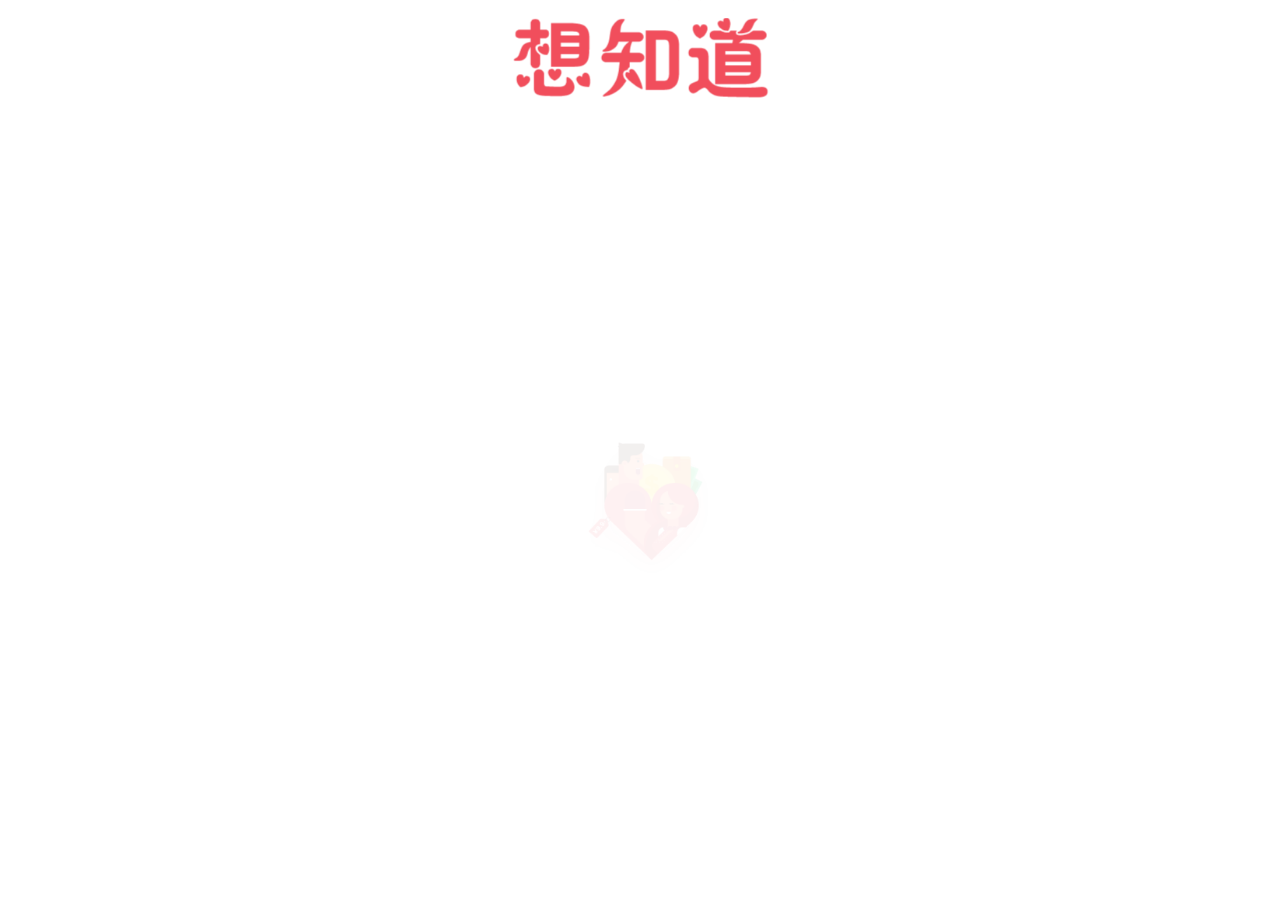
<file: demo2/index.html>
<!DOCTYPE html>
<html lang="en">
<head>
    <meta charset="UTF-8">
    <meta name="viewport" content="width=device-width, initial-scale=1.0, maximum-scale=1.0, user-scalable=0">
    <meta content="yes" name="apple-mobile-web-app-capable">
    <meta content="black" name="apple-mobile-web-app-status-bar-style">
    <meta content="telephone=no" name="format-detection">
    <title>Title</title>
</head>
<body onload="init();" style="margin: 0;padding: 0; background: url("./images/bg.jpg") top center;">
    <canvas id="canvas" width="720" height="1206" style="position: absolute;"></canvas>
    <script src="lib/createjs.js"></script>
    <script src="demo2.js"></script>
    <script src="test.js"></script>
</body>
</html>
</file>
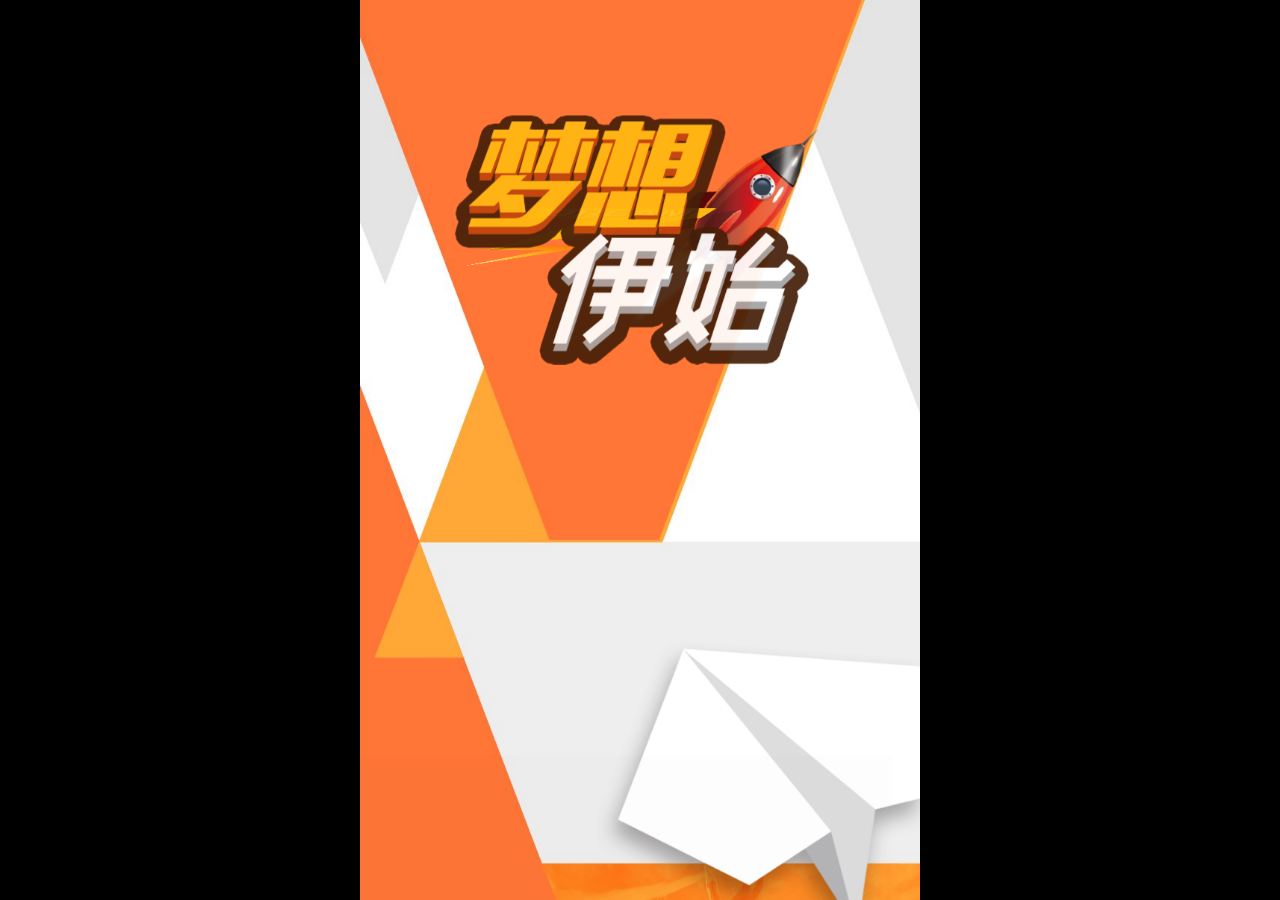
<file: flash-base-learn/index.html>
<!DOCTYPE html>
<html>
<head lang="en">
    <meta name="viewport" content="width=device-width, initial-scale=1.0, maximum-scale=1.0, user-scalable=0">
    <meta content="yes" name="apple-mobile-web-app-capable">
    <meta content="black" name="apple-mobile-web-app-status-bar-style">
    <meta content="telephone=no" name="format-detection">
    <meta charset="utf-8">
    <title>更好的利用flashcc</title>

</head>
<body  onload="init();"  style="margin: 0px;background-color: #000000;overflow-x:hidden;overflow-y:hidden">
    <!--<div id="loadTxt" style="margin-left: auto;margin-right: auto;margin-top: 200px;text-align:center;color: #ffffff">正在加载中...</div>-->
    <!--<img id="loadPic" src="images/initLoad.jpg?=0.1">-->
    <canvas id="mainView" width="750" height="1206"  style="position:absolute;"></canvas>
    <!--<div style="height: 64px"></div>-->
    <script src="../lib/createjs.js"></script>
    <script src="assets.js"></script>
    <script src="test.js"></script>
</body>
</html>
</file>
